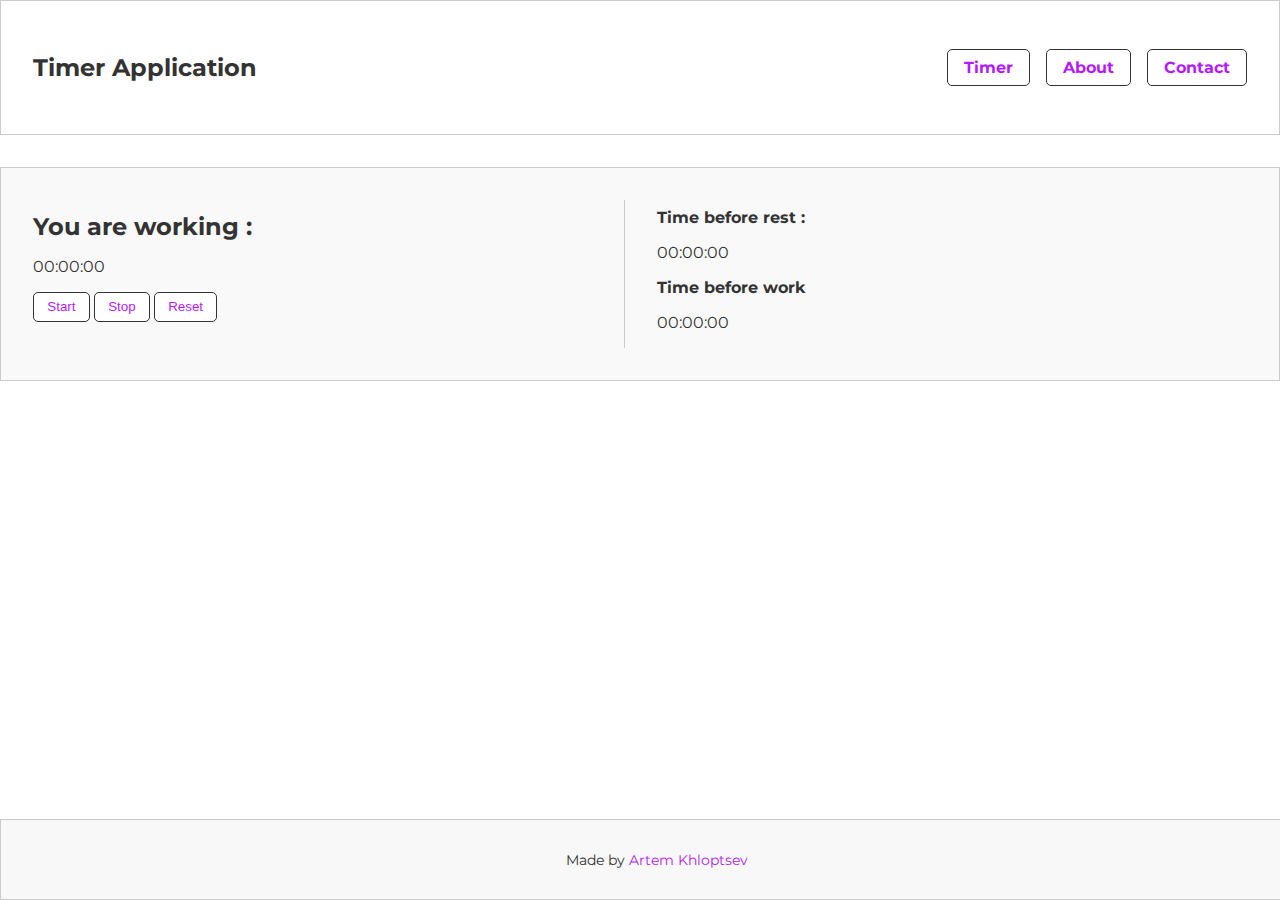
<file: index.html>
<!DOCTYPE html>
<html lang="en">
  <head>
    <link rel="apple-touch-icon" sizes="180x180" href="/apple-touch-icon.png" />
    <link rel="icon" type="image/png" sizes="32x32" href="/favicon-32x32.png" />
    <link rel="icon" type="image/png" sizes="16x16" href="/favicon-16x16.png" />
    <link rel="manifest" href="/site.webmanifest" />
    <link rel="preconnect" href="https://fonts.googleapis.com" />
    <link rel="preconnect" href="https://fonts.gstatic.com" crossorigin />
    <link
      href="https://fonts.googleapis.com/css2?family=Montserrat:ital,wght@0,100..900;1,100..900&family=Poppins:ital,wght@0,100;0,200;0,300;0,400;0,500;0,600;0,700;0,800;0,900;1,100;1,200;1,300;1,400;1,500;1,600;1,700;1,800;1,900&display=swap"
      rel="stylesheet" />
    <link rel="stylesheet" href="style.css" />

    <meta charset="UTF-8" />
    <meta name="viewport" content="width=device-width, initial-scale=1.0" />
    <title>Timer</title>
  </head>
  <body>
    <div class="container">
      <header>
        <h2>Timer Application</h2>
        <nav>
          <a href="#timer">Timer</a>
          <a href="about.html">About</a>
          <a href="#contact">Contact</a>
        </nav>
      </header>
      <main>
        <section id="timer">
          <h2>You are working :</h2>
          <p id="time">00:00:00</p>
          <button id="start">Start</button>
          <button id="stop">Stop</button>
          <button id="reset">Reset</button>
        </section>
        <section id="timers">
          <h4>Time before rest :</h4>
          <p id="timeBeforeRest">00:00:00</p>
          <h4>Time before work</h4>
          <p id="timeBeforeWork">00:00:00</p>
        </section>
      </main>

      <footer>
        <p class="footerText">
          Made by
          <a
            href="https://elaborate-meringue-fff0ed.netlify.app/"
            target="_blank"
            >Artem Khloptsev</a
          >
        </p>
      </footer>
      <script src="up.js"></script>
    </div>
  </body>
</html>
</file>
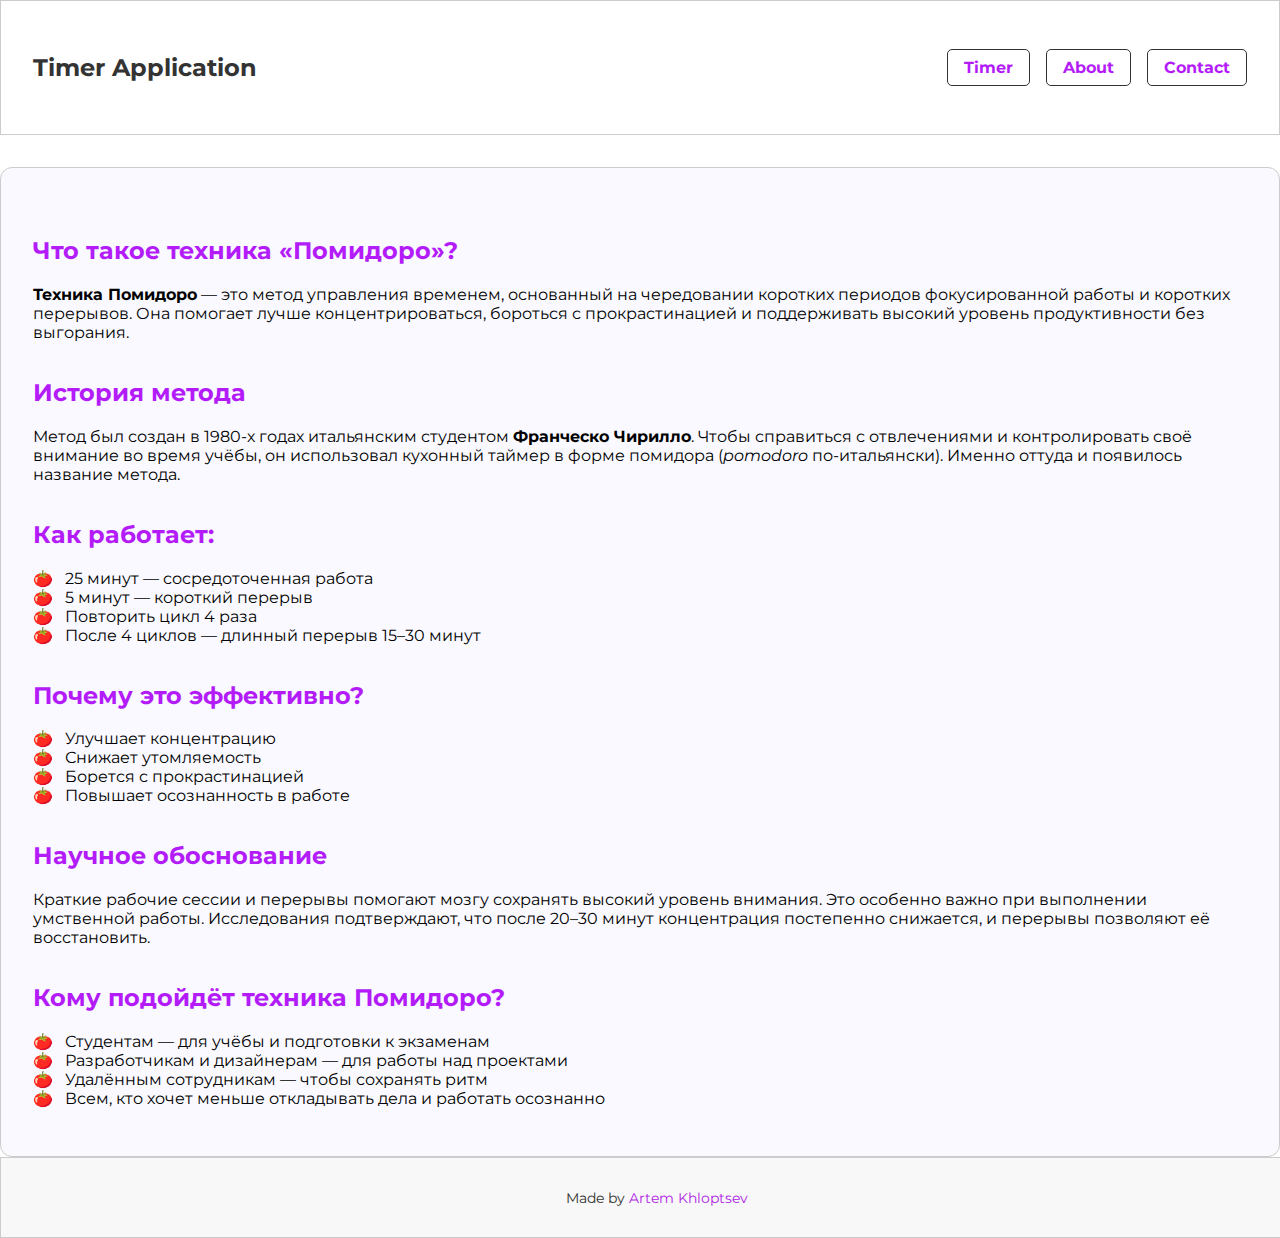
<file: about.html>
<!DOCTYPE html>
<html lang="ru">
  <head>
    <link rel="apple-touch-icon" sizes="180x180" href="/apple-touch-icon.png">
<link rel="icon" type="image/png" sizes="32x32" href="/favicon-32x32.png">
<link rel="icon" type="image/png" sizes="16x16" href="/favicon-16x16.png">
<link rel="manifest" href="/site.webmanifest">
    <meta charset="UTF-8" />
    <meta name="viewport" content="width=device-width, initial-scale=1.0" />
    <title>Техника Помидоро</title>
    <link rel="preconnect" href="https://fonts.googleapis.com" />
    <link rel="preconnect" href="https://fonts.gstatic.com" crossorigin />
    <link
      href="https://fonts.googleapis.com/css2?family=Montserrat:ital,wght@0,100..900;1,100..900&family=Poppins:ital,wght@0,100;0,200;0,300;0,400;0,500;0,600;0,700;0,800;0,900;1,100;1,200;1,300;1,400;1,500;1,600;1,700;1,800;1,900&display=swap"
      rel="stylesheet" />
    <link rel="stylesheet" href="pomodoro-style.css" />
  </head>
  <body>
    <div class="pomodoro-container">
      <header>
        <h2>Timer Application</h2>
        <nav>
          <a href="index.html">Timer</a>
          <a href="about.html">About</a>
          <a href="#contact">Contact</a>
        </nav>
      </header>

      <main class="pomodoro-main">
        <section>
          <h2>Что такое техника «Помидоро»?</h2>
          <p>
            <strong>Техника Помидоро</strong> — это метод управления временем,
            основанный на чередовании коротких периодов фокусированной работы и
            коротких перерывов. Она помогает лучше концентрироваться, бороться с
            прокрастинацией и поддерживать высокий уровень продуктивности без
            выгорания.
          </p>

          <h2>История метода</h2>
          <p>
            Метод был создан в 1980-х годах итальянским студентом
            <strong>Франческо Чирилло</strong>. Чтобы справиться с отвлечениями
            и контролировать своё внимание во время учёбы, он использовал
            кухонный таймер в форме помидора (<em>pomodoro</em> по-итальянски).
            Именно оттуда и появилось название метода.
          </p>

          <h2>Как работает:</h2>
          <ul>
            <li>25 минут — сосредоточенная работа</li>
            <li>5 минут — короткий перерыв</li>
            <li>Повторить цикл 4 раза</li>
            <li>После 4 циклов — длинный перерыв 15–30 минут</li>
          </ul>

          <h2>Почему это эффективно?</h2>
          <ul>
            <li>Улучшает концентрацию</li>
            <li>Снижает утомляемость</li>
            <li>Борется с прокрастинацией</li>
            <li>Повышает осознанность в работе</li>
          </ul>

          <h2>Научное обоснование</h2>
          <p>
            Краткие рабочие сессии и перерывы помогают мозгу сохранять высокий
            уровень внимания. Это особенно важно при выполнении умственной
            работы. Исследования подтверждают, что после 20–30 минут
            концентрация постепенно снижается, и перерывы позволяют её
            восстановить.
          </p>

          <h2>Кому подойдёт техника Помидоро?</h2>
          <ul>
            <li>Студентам — для учёбы и подготовки к экзаменам</li>
            <li>Разработчикам и дизайнерам — для работы над проектами</li>
            <li>Удалённым сотрудникам — чтобы сохранять ритм</li>
            <li>
              Всем, кто хочет меньше откладывать дела и работать осознанно
            </li>
          </ul>
        </section>
      </main>

      <footer>
        <p class="footerText">
          Made by
          <a
            href="https://elaborate-meringue-fff0ed.netlify.app/"
            target="_blank"
            >Artem Khloptsev</a
          >
        </p>
      </footer>
    </div>
  </body>
</html>
</file>
<file: style.css>
body {
  margin: 0 0;
  padding: 0 0;
  height: 100vh;
  font-family: "Montserrat", sans-serif; /* font for header */
}
header {
  border: #ccc solid 1px; /* border around header */
  background-color: #ffffff; /* dark background */
  color: #333; /* text color */
  padding: 2em; /* spacing inside header */
  display: flex; /* layout children side-by-side */
  justify-content: space-between; /* space between title and nav */
  align-items: center; /* vertical center */
  font-family: "Montserrat", sans-serif; /* font for header */
}
nav {
  display: flex; /* layout nav items side-by-side */
  gap: 1em; /* space between nav items */
}
header a {
  text-decoration: none; /* remove underline from links */
  color: #b31cf9; /* link color */
  font-weight: bold; /* make links bold */
  transition: color 0.3s; /* smooth color change on hover */
  border: #333 solid 1px; /* border around links */
  padding: 0.5em 1em; /* padding inside link*/
  border-radius: 5px; /* rounded corners for links */
}
a:hover {
  color: #7a0093; /* change link color on hover */
}
main {
  border: #ccc solid 1px; /* border around main content */
  margin: 2em 0;
  display: flex;
  flex-direction: row;
  padding: 2em; /* spacing inside main content */
  background-color: #f9f9f9; /* light background for main content */
  color: #333; /* text color */
}
button {
  background-color: #ffffff; /* button background color */
  color: #b31cf9; /* button text color */
  border: 1px #333 solid; /* no border */
  padding: 0.5em 1em; /* padding inside button */
  border-radius: 5px; /* rounded corners for button */
  cursor: pointer; /* pointer cursor on hover */
  transition: background-color 0.3s; /* smooth background change on hover */
}
button:hover {
  background-color: #b31cf9; /* change background color on hover */
  color: #ffffff; /* change text color on hover */
}
footer {
  text-align: center;
  padding: 1em;
  background-color: #f8f8f8;
  border: 1px solid #ccc;
  position: absolute;
  bottom: 0px;
  width: 100%;
}
.footerText {
  color: #333;
  font-size: 0.9em;
}
.footerText a {
  color: #af1de5;
  text-decoration: none;
}
#timer {
  flex: 1; /* take available space */
  align-items: center; /* center items horizontally */
  justify-content: center; /* center items vertically */
  border-right: 1px solid #ccc; /* border around timer section */
}
#timers {
  flex: 1; /* take available space */
  align-items: center; /* center items horizontally */
  justify-content: center; /* center items vertically */
  padding-left: 2em; /* spacing inside timers section */
}
#timers h4 {
  margin: 0.5em 0; /* spacing around headings */
  color: #333; /* heading text color */
}

#timer h2 {
  margin: 0.5em 0; /* spacing around timer heading */
  color: #333; /* heading text color */
}
</file>
<file: pomodoro-style.css>
body {
  margin: 0 0;
  padding: 0 0;
  height: 100vh;
  font-family: "Montserrat", sans-serif; /* font for header */
}
header {
  border: #ccc solid 1px; /* border around header */
  background-color: #ffffff; /* dark background */
  color: #333; /* text color */
  padding: 2em; /* spacing inside header */
  display: flex; /* layout children side-by-side */
  justify-content: space-between; /* space between title and nav */
  align-items: center; /* vertical center */
  font-family: "Montserrat", sans-serif; /* font for header */
}
nav {
  display: flex; /* layout nav items side-by-side */
  gap: 1em; /* space between nav items */
}
header a {
  text-decoration: none; /* remove underline from links */
  color: #b31cf9; /* link color */
  font-weight: bold; /* make links bold */
  transition: color 0.3s; /* smooth color change on hover */
  border: #333 solid 1px; /* border around links */
  padding: 0.5em 1em; /* padding inside link*/
  border-radius: 5px; /* rounded corners for links */
}
a:hover {
  color: #7a0093; /* change link color on hover */
}
/* Основной блок */
.pomodoro-main {
  padding: 2em;
  background-color: #f9f9ff;
  border: 1px solid #ccc;
  margin-top: 2em;
  border-radius: 12px;
}

/* Заголовки */
.pomodoro-main h2 {
  color: #b31cf9;
  margin-top: 1.5em;
}

/* Список */
.pomodoro-main ul {
  list-style: none;
  padding-left: 0;
}

.pomodoro-main li::before {
  content: "🍅 ";
  margin-right: 0.5em;
}
footer {
  text-align: center;
  padding: 1em;
  background-color: #f8f8f8;
  border: 1px solid #ccc;
  position: relative;
  bottom: 0px;
  width: 100%;
}
.footerText {
  color: #333;
  font-size: 0.9em;
}
.footerText a {
  color: #af1de5;
  text-decoration: none;
}
</file>
